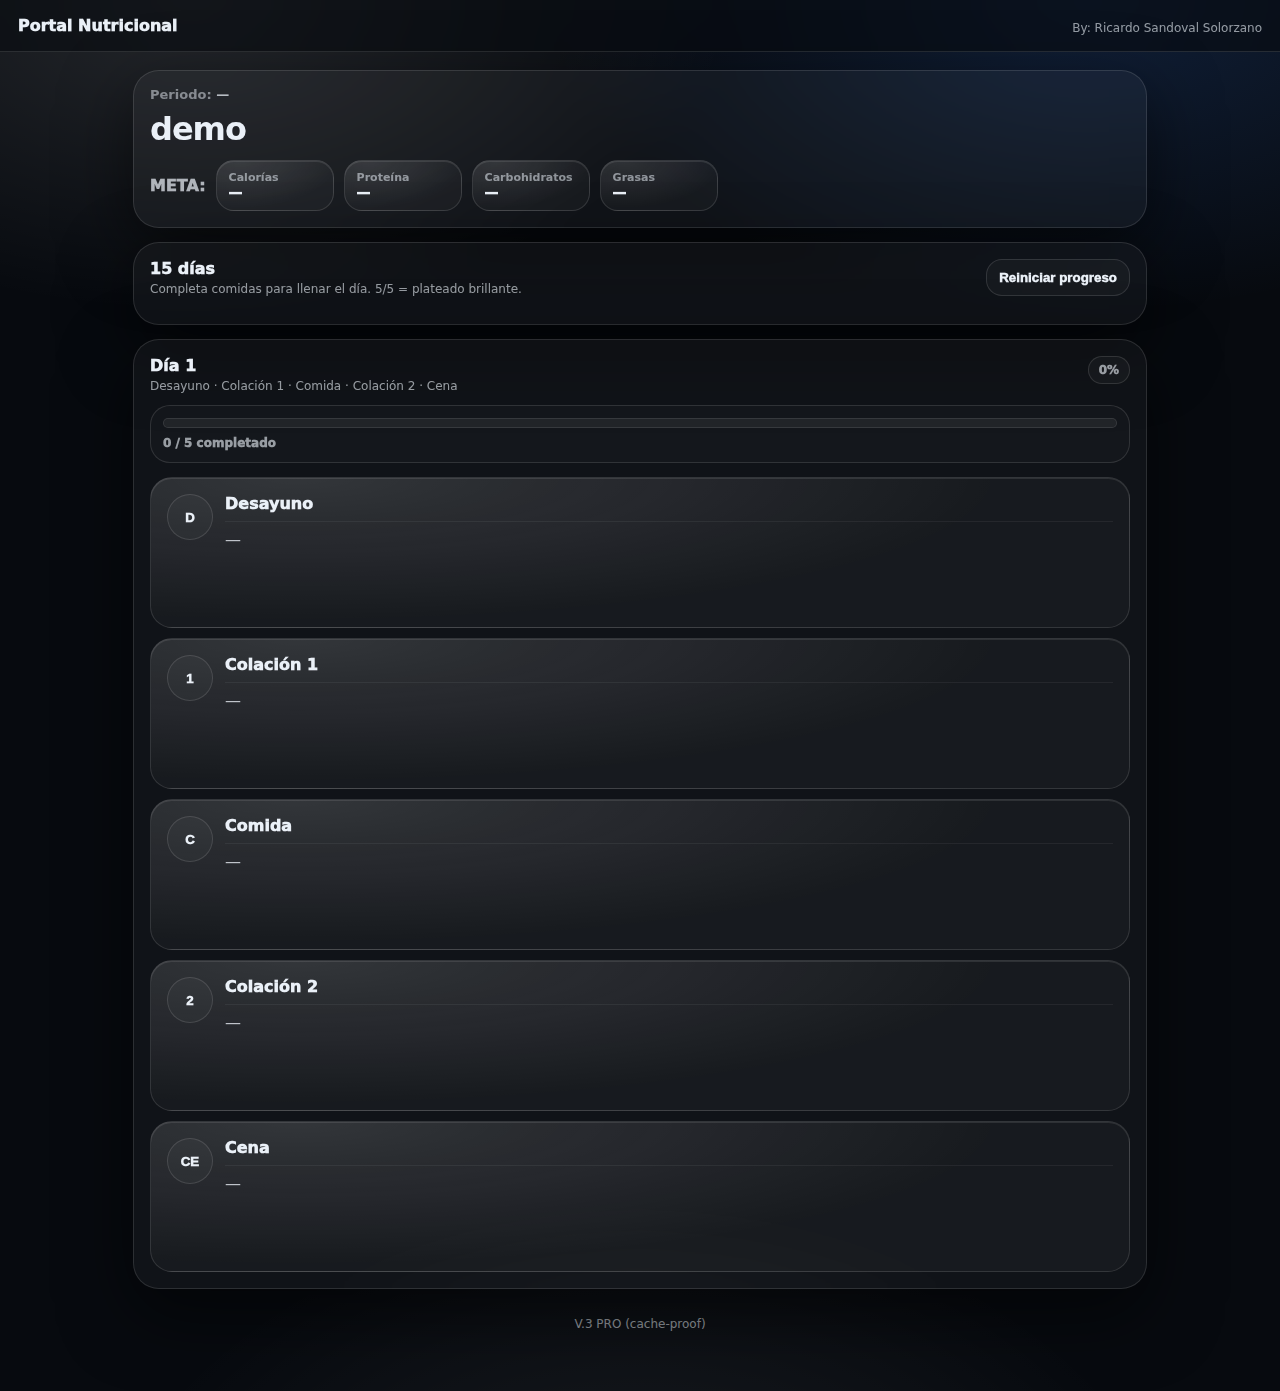
<file: portal_pro.html>
<!doctype html>
<html lang="es">
<head>
  <meta charset="utf-8"/>
  <meta name="viewport" content="width=device-width, initial-scale=1"/>
  <title>Portal Nutricional · PRO</title>
  <link rel="stylesheet" href="./styles_pro.css"/>
</head>
<body>
  <header class="top">
    <div class="title">Portal Nutricional</div>
    <div class="sub">By: Ricardo Sandoval Solorzano</div>
  </header>

  <main class="wrap">
    <section class="hero card">
      <div class="periodLine"><span class="lbl">Periodo:</span> <span id="periodo">—</span></div>
      <h1 id="patientName">Nombre del paciente</h1>
      <div class="metaRow">
        <div class="metaLabel">META:</div>
        <div class="metaPill"><div class="k">Calorías</div><div class="v" id="cal">—</div></div>
        <div class="metaPill"><div class="k">Proteína</div><div class="v" id="pro">—</div></div>
        <div class="metaPill"><div class="k">Carbohidratos</div><div class="v" id="carb">—</div></div>
        <div class="metaPill"><div class="k">Grasas</div><div class="v" id="fat">—</div></div>
      </div>
    </section>

    <section class="card">
      <div class="cardHead">
        <div>
          <div class="cardTitle">15 días</div>
          <div class="cardSub">Completa comidas para llenar el día. 5/5 = plateado brillante.</div>
        </div>
        <button class="btn ghost" id="resetAll">Reiniciar progreso</button>
      </div>
      <div class="daysGrid" id="daysGrid"></div>
    </section>

    <section class="card" id="plan">
      <div class="cardHead">
        <div>
          <div class="cardTitle" id="dayTitle">Día 1</div>
          <div class="cardSub">Desayuno · Colación 1 · Comida · Colación 2 · Cena</div>
        </div>
        <div class="pill" id="pct">0%</div>
      </div>

      <div class="barWrap">
        <div class="bar"><div class="barFill red" id="barFill"></div></div>
        <div class="barText" id="barText">0 / 5 completado</div>
      </div>

      <div class="meals">
        <div class="meal">
          <button class="dot" data-meal="desayuno">D</button>
          <div class="body"><div class="mt">Desayuno</div><div class="txt" id="t_desayuno">—</div></div>
        </div>
        <div class="meal">
          <button class="dot" data-meal="col1">1</button>
          <div class="body"><div class="mt">Colación 1</div><div class="txt" id="t_col1">—</div></div>
        </div>
        <div class="meal">
          <button class="dot" data-meal="comida">C</button>
          <div class="body"><div class="mt">Comida</div><div class="txt" id="t_comida">—</div></div>
        </div>
        <div class="meal">
          <button class="dot" data-meal="col2">2</button>
          <div class="body"><div class="mt">Colación 2</div><div class="txt" id="t_col2">—</div></div>
        </div>
        <div class="meal">
          <button class="dot" data-meal="cena">CE</button>
          <div class="body"><div class="mt">Cena</div><div class="txt" id="t_cena">—</div></div>
        </div>
      </div>
    </section>

    <footer class="foot">V.3 PRO (cache-proof)</footer>
  </main>

  <script src="./portal_pro.js"></script>
</body>
</html>
</file>
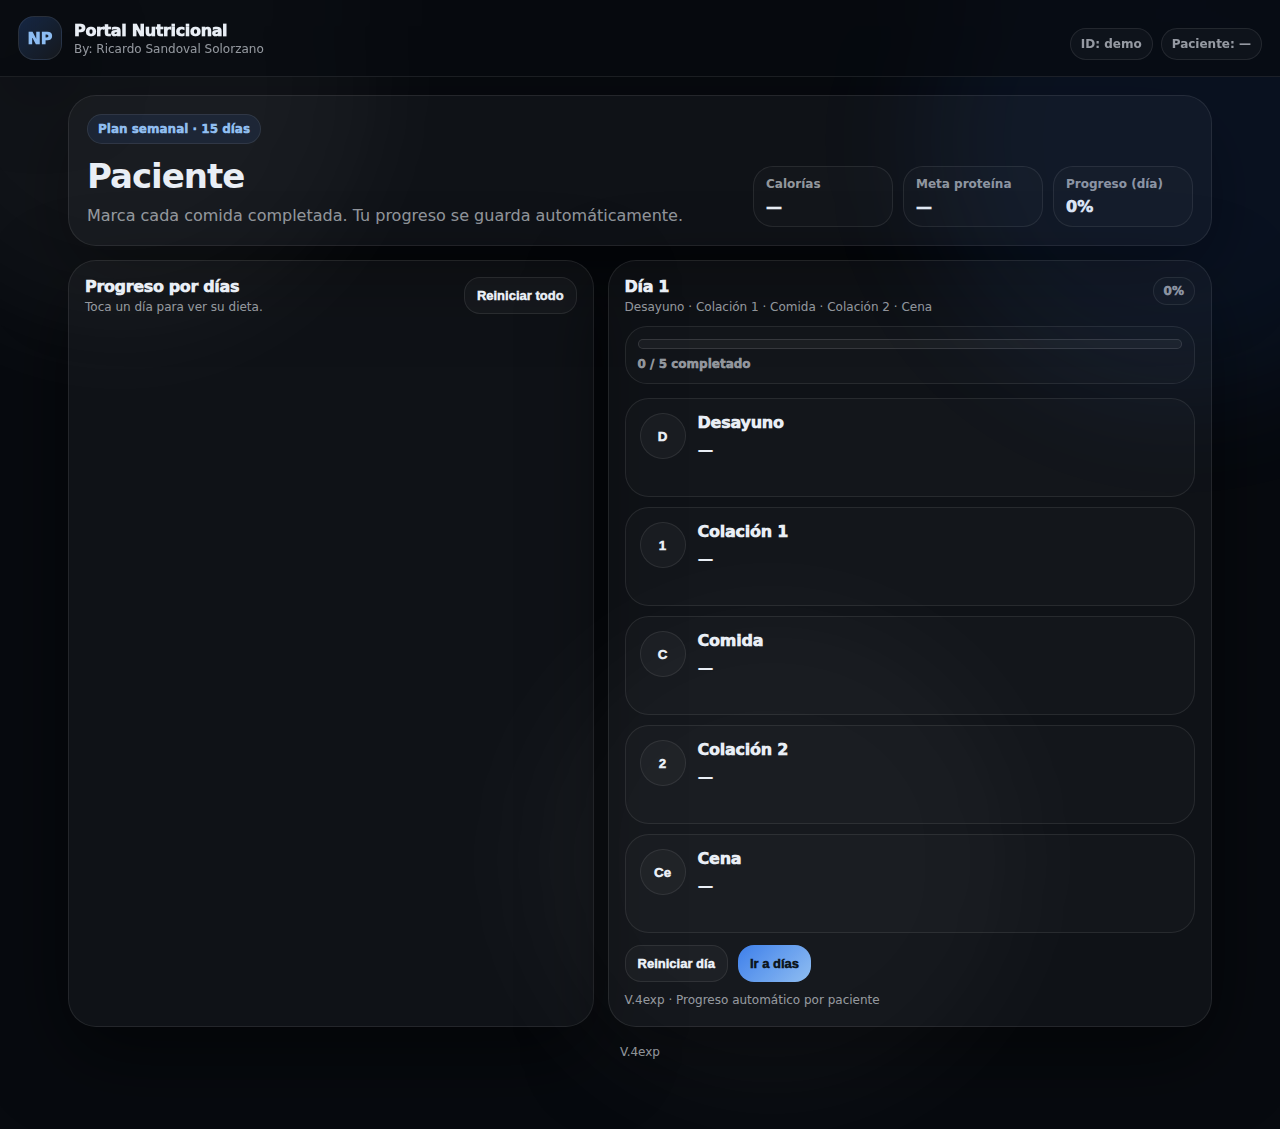
<file: portal_v4exp.html>
<!doctype html>
<html lang="es">
<head>
  <meta charset="utf-8"/>
  <meta name="viewport" content="width=device-width, initial-scale=1"/>
  <title>Portal Nutricional · V.4exp</title>
  <link rel="stylesheet" href="./styles_v4exp.css"/>
</head>
<body>
  <div class="bg">
    <div class="glow g1"></div>
    <div class="glow g2"></div>
    <div class="glow g3"></div>
  </div>

  <header class="topbar">
    <div class="brand">
      <div class="logo">NP</div>
      <div class="brandText">
        <div class="brandTitle">Portal Nutricional</div>
        <div class="brandSub">By: Ricardo Sandoval Solorzano</div>
      </div>
    </div>

    <div class="topPills">
      <div class="pill" id="pillId">ID: —</div>
      <div class="pill" id="pillPaciente">Paciente: —</div>
    </div>
  </header>

  <main class="wrap">
    <section class="hero">
      <div class="heroCard">
        <div class="heroLeft">
          <div class="chip">Plan semanal · 15 días</div>
          <h1 id="patientName">Paciente</h1>
          <p class="muted">Marca cada comida completada. Tu progreso se guarda automáticamente.</p>
        </div>

        <div class="heroRight">
          <div class="stat">
            <div class="statLabel">Calorías</div>
            <div class="statValue" id="kcal">—</div>
          </div>
          <div class="stat">
            <div class="statLabel">Meta proteína</div>
            <div class="statValue" id="prot">—</div>
          </div>
          <div class="stat">
            <div class="statLabel">Progreso (día)</div>
            <div class="statValue" id="progDay">0%</div>
          </div>
        </div>
      </div>
    </section>

    <section class="layout">
      <section class="card">
        <div class="cardHead">
          <div>
            <div class="cardTitle">Progreso por días</div>
            <div class="cardSub">Toca un día para ver su dieta.</div>
          </div>
          <button class="btn ghost" id="btnResetAll">Reiniciar todo</button>
        </div>

        <div class="ringsGrid" id="ringsGrid"></div>
      </section>

      <section class="card" id="plan">
        <div class="cardHead">
          <div>
            <div class="cardTitle" id="dayTitle">Día 1</div>
            <div class="cardSub" id="daySub">Desayuno · Colación 1 · Comida · Colación 2 · Cena</div>
          </div>
          <div class="miniPill" id="miniPct">0%</div>
        </div>

        <div class="barWrap">
          <div class="bar">
            <div class="barFill" id="barFill"></div>
          </div>
          <div class="barText" id="barText">0 / 5 completado</div>
        </div>

        <div class="meals">
          <div class="meal" data-meal="desayuno">
            <button class="mealDot" id="dot_desayuno">D</button>
            <div class="mealBody">
              <div class="mealTitle">Desayuno</div>
              <div class="mealText" id="txt_desayuno">—</div>
            </div>
          </div>

          <div class="meal" data-meal="col1">
            <button class="mealDot" id="dot_col1">1</button>
            <div class="mealBody">
              <div class="mealTitle">Colación 1</div>
              <div class="mealText" id="txt_col1">—</div>
            </div>
          </div>

          <div class="meal" data-meal="comida">
            <button class="mealDot" id="dot_comida">C</button>
            <div class="mealBody">
              <div class="mealTitle">Comida</div>
              <div class="mealText" id="txt_comida">—</div>
            </div>
          </div>

          <div class="meal" data-meal="col2">
            <button class="mealDot" id="dot_col2">2</button>
            <div class="mealBody">
              <div class="mealTitle">Colación 2</div>
              <div class="mealText" id="txt_col2">—</div>
            </div>
          </div>

          <div class="meal" data-meal="cena">
            <button class="mealDot" id="dot_cena">Ce</button>
            <div class="mealBody">
              <div class="mealTitle">Cena</div>
              <div class="mealText" id="txt_cena">—</div>
            </div>
          </div>
        </div>

        <div class="actions">
          <button class="btn ghost" id="btnResetDay">Reiniciar día</button>
          <button class="btn primary" id="btnToTop">Ir a días</button>
        </div>

        <div class="note muted">V.4exp · Progreso automático por paciente</div>
      </section>
    </section>

    <footer class="footer">V.4exp</footer>
  </main>

  <script type="module" src="./portal_v4exp.js"></script>
</body>
</html>
</file>
<file: styles_pro.css>
:root{
  --bg:#070A0F;
  --card:rgba(255,255,255,.04);
  --border:rgba(255,255,255,.12);
  --text:#EAF0F7;
  --muted:rgba(234,240,247,.62);
  --green: rgba(34,197,94,.95);
  --red: rgba(239,68,68,.95);
}
*{box-sizing:border-box}
body{
  margin:0;
  font-family: ui-sans-serif, system-ui, -apple-system, Segoe UI, Roboto, Arial;
  background:
    radial-gradient(900px 520px at 15% 0%, rgba(255,255,255,.12), transparent 60%),
    radial-gradient(900px 520px at 85% 0%, rgba(59,130,246,.18), transparent 60%),
    radial-gradient(900px 720px at 50% 120%, rgba(255,255,255,.10), transparent 65%),
    var(--bg);
  color: var(--text);
}
.top{padding:16px 18px;border-bottom:1px solid var(--border);position:sticky;top:0;background: rgba(7,10,15,.6);backdrop-filter: blur(14px);}
.title{font-weight:950}
.sub{font-size:12px;color:var(--muted);margin-top:2px}
.wrap{max-width:1050px;margin:0 auto;padding:18px 18px 60px;display:flex;flex-direction:column;gap:14px}
.card{background:var(--card);border:1px solid var(--border);border-radius:26px;padding:16px;backdrop-filter: blur(14px);box-shadow: 0 24px 70px rgba(0,0,0,.55);}
.hero h1{margin:8px 0 0;font-size:32px;letter-spacing:-1px}
.periodLine{font-size:13px;font-weight:900;color:rgba(234,240,247,.75)}
.lbl{color:rgba(234,240,247,.5)}
.metaRow{display:flex;gap:10px;flex-wrap:wrap;margin-top:12px;align-items:center}
.metaLabel{font-weight:950;color:rgba(234,240,247,.72)}
.metaPill{min-width:118px;border:1px solid rgba(255,255,255,.12);border-radius:18px;padding:10px 12px;
  background: radial-gradient(140% 160% at 20% 0%, rgba(255,255,255,.10), transparent 60%), rgba(255,255,255,.03);
  box-shadow: inset 0 1px 0 rgba(255,255,255,.10);
}
.k{font-size:11px;color:rgba(234,240,247,.55);font-weight:900}
.v{font-size:14px;font-weight:950}

.cardHead{display:flex;justify-content:space-between;align-items:flex-start;gap:12px;margin-bottom:12px}
.cardTitle{font-weight:950}
.cardSub{font-size:12px;color:var(--muted);margin-top:4px}
.btn{border:none;border-radius:16px;padding:10px 12px;font-weight:950;cursor:pointer}
.btn.ghost{background: rgba(255,255,255,.03);border:1px solid var(--border);color:var(--text)}
.pill{border:1px solid var(--border);background: rgba(255,255,255,.03);padding:6px 10px;border-radius:999px;font-weight:950;color:var(--muted);font-size:12px}

.daysGrid{display:grid;grid-template-columns: repeat(5, 1fr);gap:12px}
@media(max-width:560px){.daysGrid{grid-template-columns: repeat(3, 1fr)}}
.day{padding:12px;border-radius:18px;border:1px solid rgba(255,255,255,.12);background: rgba(255,255,255,.03);cursor:pointer;display:flex;flex-direction:column;gap:6px}
.dayNum{font-weight:950}
.dayHint{font-size:12px;color:var(--muted)}
.dayBar{height:8px;border-radius:999px;background: rgba(255,255,255,.06);border:1px solid rgba(255,255,255,.10);overflow:hidden}
.dayFill{height:100%;width:0%;background: rgba(34,197,94,.65);transition: width .15s ease}
.day.completed{background: linear-gradient(135deg, rgba(245,246,250,.98), rgba(220,227,235,.95), rgba(255,255,255,.85), rgba(200,210,225,.95)); color:#061018; border-color: rgba(255,255,255,.22);}
.day.completed .dayHint{color: rgba(6,16,24,.75)}
.day.completed .dayFill{background: rgba(6,16,24,.35)}

.barWrap{margin:10px 0 14px;padding:12px;border-radius:20px;border:1px solid rgba(255,255,255,.12);background: rgba(255,255,255,.02)}
.bar{height:10px;border-radius:999px;background: rgba(255,255,255,.06);border:1px solid rgba(255,255,255,.10);overflow:hidden}
.barFill{height:100%;width:0%;transition: width .15s ease}
.barFill.red{background: linear-gradient(135deg, rgba(239,68,68,.95), rgba(239,68,68,.45))}
.barFill.green{background: linear-gradient(135deg, rgba(34,197,94,.95), rgba(34,197,94,.45))}
.barFill.silver{background: linear-gradient(135deg, rgba(245,246,250,.98), rgba(220,227,235,.95), rgba(255,255,255,.85), rgba(200,210,225,.95))}
.barText{margin-top:8px;font-size:12px;color:var(--muted);font-weight:950}

.meals{display:flex;flex-direction:column;gap:10px}
.meal{display:flex;gap:12px;align-items:flex-start;padding:16px;border-radius:22px;border:1px solid rgba(255,255,255,.12);
  background: radial-gradient(120% 160% at 15% 0%, rgba(255,255,255,.12), transparent 60%), rgba(255,255,255,.03);
  box-shadow: inset 0 1px 0 rgba(255,255,255,.10);
}
.dot{width:46px;height:46px;border-radius:999px;border:1px solid rgba(255,255,255,.12);background: rgba(255,255,255,.03);color:var(--text);font-weight:950;cursor:pointer}
.dot.done{background: rgba(34,197,94,.28);border-color: rgba(34,197,94,.75);color: rgba(34,197,94,.98)}
.body{flex:1;min-width:0}
.mt{font-weight:950;margin-bottom:8px}
.txt{white-space:pre-wrap;word-break:break-word;min-height:90px;color:rgba(234,240,247,.78);border-top:1px solid rgba(255,255,255,.06);padding-top:8px}

.foot{margin-top:14px;text-align:center;color:var(--muted);font-size:12px}

/* === PRO V2: brand + header period + actions === */
.top{display:flex;justify-content:space-between;align-items:flex-end;gap:14px}
.brand{display:flex;align-items:center;gap:10px}
.logoBox{width:38px;height:38px;border-radius:14px;display:grid;place-items:center;
  background: rgba(59,130,246,.92);
  color:#061018;font-weight:950;letter-spacing:-.5px;
  box-shadow: 0 18px 50px rgba(0,0,0,.45), inset 0 1px 0 rgba(255,255,255,.22);
}
.periodTop{display:flex;flex-direction:column;align-items:flex-end;gap:2px}
.periodTop .lbl{font-size:11px;color:rgba(234,240,247,.45);font-weight:900}
#periodoTop{font-size:13px;font-weight:950;color:rgba(234,240,247,.88)}

.btn.primary{background: linear-gradient(135deg, rgba(59,130,246,.95), rgba(147,197,253,.95));color:#061018}
.actions{display:flex;gap:10px;flex-wrap:wrap;margin-top:14px}
</file>
<file: styles_v4exp.css>
:root{
  --bg:#070A0F;
  --card:rgba(255,255,255,.035);
  --border:rgba(255,255,255,.085);
  --text:#E9EEF5;
  --muted:rgba(233,238,245,.62);
  --shadow: 0 26px 80px rgba(0,0,0,.55);

  --green: rgba(34,197,94,.92);
  --greenSoft: rgba(34,197,94,.22);
  --blue: rgba(59,130,246,.95);
  --blueSoft: rgba(59,130,246,.18);
}

*{box-sizing:border-box}
body{
  margin:0;
  font-family: ui-sans-serif, system-ui, -apple-system, Segoe UI, Roboto, Arial;
  background: var(--bg);
  color: var(--text);
}

.bg{position:fixed; inset:0; pointer-events:none;}
.glow{
  position:absolute;
  filter: blur(60px);
  opacity:.55;
  border-radius: 999px;
}
.g1{width:520px;height:520px; left:-140px; top:-180px; background: rgba(255,255,255,.08);}
.g2{width:520px;height:520px; right:-160px; top:-120px; background: rgba(59,130,246,.14);}
.g3{width:520px;height:520px; left:40%; bottom:-220px; background: rgba(255,255,255,.06);}

.topbar{
  position: sticky;
  top:0;
  z-index:10;
  display:flex;
  justify-content:space-between;
  align-items:flex-end;
  gap:12px;
  padding: 16px 18px;
  border-bottom: 1px solid var(--border);
  background: rgba(7,10,15,.62);
  backdrop-filter: blur(14px);
}

.brand{display:flex;align-items:center;gap:12px}
.logo{
  width:44px;height:44px;border-radius:16px;
  display:grid;place-items:center;
  font-weight:950;
  color: rgba(147,197,253,.95);
  background: linear-gradient(135deg, rgba(59,130,246,.22), rgba(255,255,255,.05));
  border:1px solid var(--border);
  box-shadow: var(--shadow);
}
.brandTitle{font-weight:950; letter-spacing:-.35px}
.brandSub{font-size:12px; color: var(--muted); margin-top:2px}

.topPills{display:flex;gap:8px;flex-wrap:wrap; justify-content:flex-end}
.pill{
  border:1px solid var(--border);
  background: rgba(255,255,255,.03);
  color: var(--muted);
  padding: 8px 10px;
  border-radius: 999px;
  font-size: 12px;
  font-weight: 850;
}

.wrap{max-width:1180px; margin:0 auto; padding: 18px 18px 70px}

.heroCard,.card{
  background: var(--card);
  border:1px solid var(--border);
  border-radius: 28px;
  box-shadow: var(--shadow);
}
.heroCard{
  padding: 18px;
  display:flex;
  justify-content:space-between;
  gap: 16px;
  flex-wrap:wrap;
}

.chip{
  display:inline-flex;
  align-items:center;
  border:1px solid var(--border);
  background: rgba(59,130,246,.10);
  color: rgba(147,197,253,.95);
  padding: 7px 10px;
  border-radius: 999px;
  font-size: 12px;
  font-weight: 950;
}
h1{
  margin: 12px 0 8px;
  font-size: 34px;
  letter-spacing: -1px;
}
.muted{color: var(--muted); margin:0; line-height:1.45}

.heroRight{
  display:grid;
  grid-template-columns: repeat(3, minmax(140px, 1fr));
  gap: 10px;
  align-self:flex-end;
}
@media(max-width: 980px){
  .heroRight{grid-template-columns: 1fr}
}
.stat{
  border:1px solid var(--border);
  background: rgba(255,255,255,.02);
  border-radius: 20px;
  padding: 10px 12px;
}
.statLabel{font-size:12px;color:var(--muted); font-weight:900}
.statValue{margin-top:6px; font-weight:950}

.layout{
  display:grid;
  grid-template-columns: 1fr 1.15fr;
  gap: 14px;
  margin-top: 14px;
}
@media(max-width: 980px){
  .layout{grid-template-columns: 1fr}
}

.card{padding: 16px}
.cardHead{
  display:flex;
  justify-content:space-between;
  align-items:flex-start;
  gap: 12px;
  margin-bottom: 12px;
}
.cardTitle{font-weight:950; letter-spacing:-.35px}
.cardSub{font-size:12px;color:var(--muted); margin-top:4px}

.btn{
  border:none;
  border-radius: 16px;
  padding: 10px 12px;
  font-weight: 950;
  font-size: 13px;
  cursor:pointer;
}
.btn.primary{
  background: linear-gradient(135deg, rgba(59,130,246,.95), rgba(147,197,253,.95));
  color:#061018;
}
.btn.ghost{
  background: rgba(255,255,255,.03);
  border:1px solid var(--border);
  color: var(--text);
}

.miniPill{
  border:1px solid var(--border);
  background: rgba(255,255,255,.02);
  color: var(--muted);
  padding: 6px 10px;
  border-radius: 999px;
  font-size: 12px;
  font-weight: 950;
}

.ringsGrid{
  display:grid;
  grid-template-columns: repeat(5, 1fr);
  gap: 14px;
  padding-top: 4px;
}
@media(max-width: 520px){
  .ringsGrid{grid-template-columns: repeat(3, 1fr);}
}

.ringItem{
  display:flex;
  flex-direction:column;
  align-items:center;
  gap: 8px;
  cursor:pointer;
  user-select:none;
}
.ringSvg{
  width: 70px;
  height: 70px;
  filter: drop-shadow(0 16px 28px rgba(0,0,0,.38));
}
.ringBase{ stroke: rgba(255,255,255,.12); }
.ringProg{
  stroke: var(--green);
  transition: stroke-dashoffset .18s ease;
}
.ringProg.prismatic{ stroke: url(#prismGradient); }
.ringText{
  font-weight: 950;
  fill: rgba(255,255,255,.92);
}
.ringLabel{
  font-weight: 950;
  font-size: 12px;
  color: rgba(233,238,245,.72);
}

.barWrap{
  margin: 10px 0 14px;
  padding: 12px;
  border-radius: 22px;
  border: 1px solid var(--border);
  background: rgba(255,255,255,.02);
}
.bar{
  height: 10px;
  border-radius: 999px;
  border: 1px solid rgba(255,255,255,.12);
  background: rgba(255,255,255,.04);
  overflow:hidden;
}
.barFill{
  height: 100%;
  width: 0%;
  border-radius: 999px;
  background: linear-gradient(135deg, rgba(34,197,94,.92), rgba(34,197,94,.45));
  transition: width .18s ease;
}
.barText{
  margin-top: 8px;
  color: var(--muted);
  font-size: 12px;
  font-weight: 950;
}

.meals{display:flex;flex-direction:column;gap: 10px;}
.meal{
  display:flex;
  gap: 12px;
  align-items:flex-start;
  padding: 14px;
  border-radius: 24px;
  border: 1px solid var(--border);
  background: rgba(255,255,255,.02);
}
.mealDot{
  width: 46px;
  height: 46px;
  border-radius: 999px;
  border: 1px solid var(--border);
  background: rgba(255,255,255,.03);
  color: var(--text);
  font-weight: 950;
  cursor:pointer;
  flex: 0 0 auto;
}
.mealDot.done{
  border-color: rgba(34,197,94,.55);
  background: rgba(34,197,94,.20);
  color: rgba(34,197,94,.95);
}
.mealBody{flex:1 1 auto; min-width:0;}
.mealTitle{font-weight: 950; letter-spacing:-.25px; margin-bottom: 6px;}
.mealText{
  white-space: pre-wrap;
  word-break: break-word;
  line-height: 1.45;
  font-weight: 800;
  min-height: 44px;
}

.actions{display:flex; gap: 10px; flex-wrap:wrap; margin-top: 12px;}
.note{margin-top: 10px; font-size: 12px;}
.footer{
  margin-top: 18px;
  text-align:center;
  color: var(--muted);
  font-size: 12px;
}
</file>
